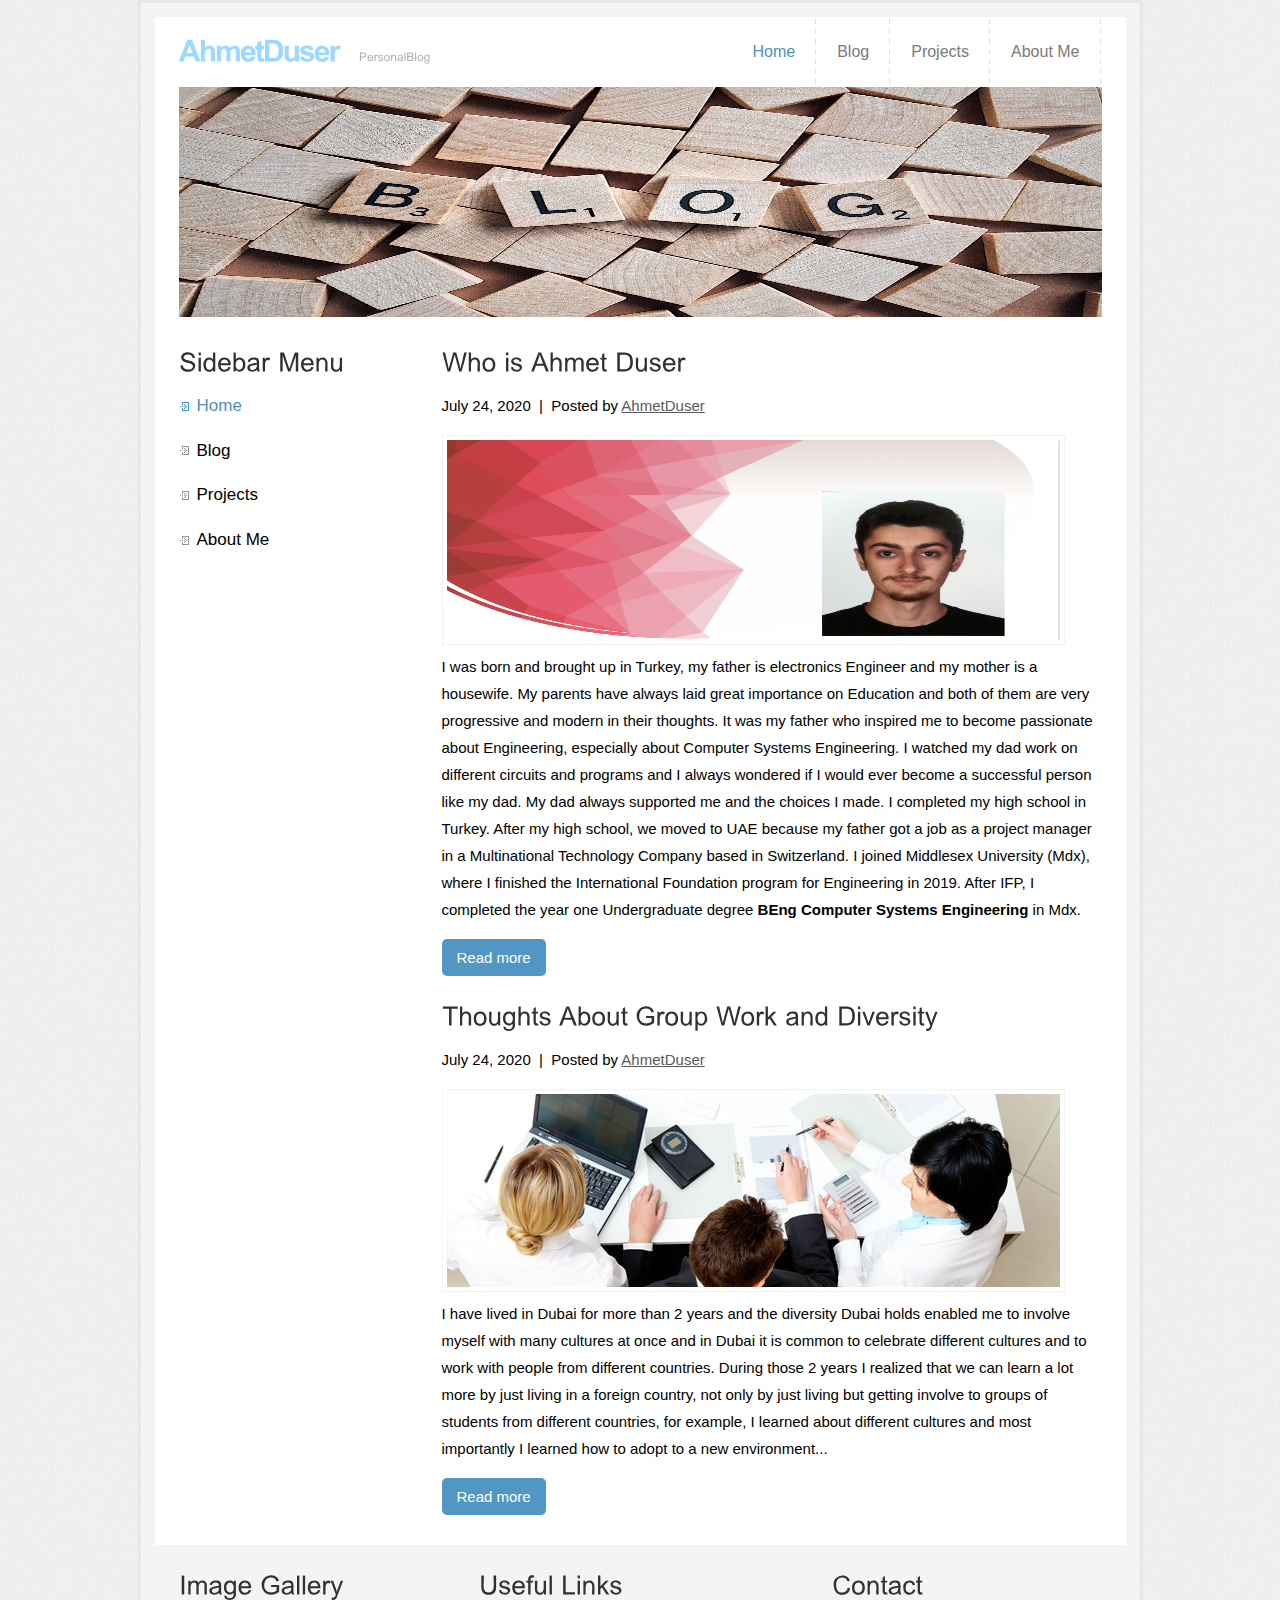
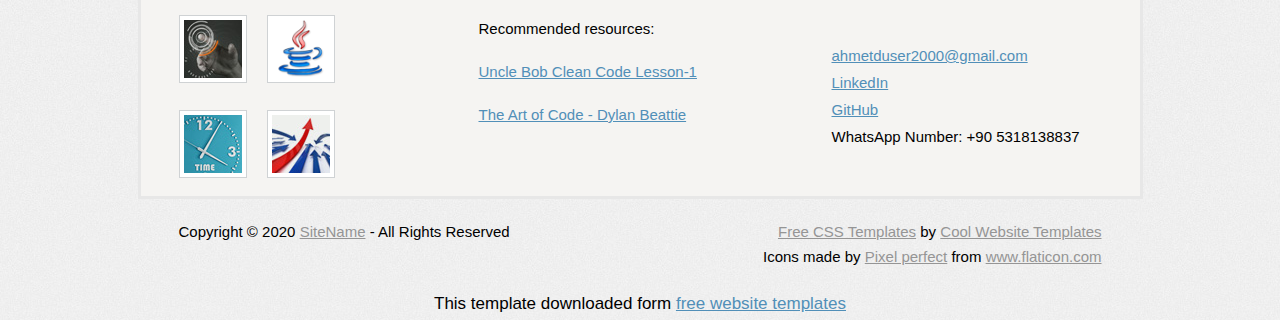
<file: index.html>
<!DOCTYPE html PUBLIC "-//W3C//DTD XHTML 1.0 Transitional//EN" "http://www.w3.org/TR/xhtml1/DTD/xhtml1-transitional.dtd">
<html xmlns="http://www.w3.org/1999/xhtml">
<head>
<title>AhmetDuser-Blog | Home</title>
<link rel = "icon" href = "images/favicon.png" type = "image/png">
<meta http-equiv="Content-Type" content="text/html; charset=utf-8" />
<link href="style.css" rel="stylesheet" type="text/css" />
<script type="text/javascript" src="js/jquery-1.3.2.min.js"></script>
<script type="text/javascript" src="js/script.js"></script>
<script type="text/javascript" src="js/cufon-yui.js"></script>
<script type="text/javascript" src="js/arial.js"></script>
<script type="text/javascript" src="js/cuf_run.js"></script>
</head>
<body>
<!-- START PAGE SOURCE -->
<div class="main">
  <div class="header">
    <div class="logo">
      <h1><a href="index.html"><span>AhmetDuser</span><small>PersonalBlog</small></a></h1>
    </div>
    <div class="menu_nav">
      <ul>
        <li class="active"><a href="index.html">Home</a></li>
        <li><a href="blog.html">Blog</a></li>
        <li><a href="projects.html">Projects</a></li>
        <li><a href="about.html">About Me</a></li>
      </ul>
      <div class="clr"></div>
    </div>
    <div class="clr"></div>
    <div class="hbg"><img src="images/header-background-image.jpg" width="923" height="230" alt="Background_Image" /></div>
  </div>
  <div class="content">
    <div class="content_bg">
      <div class="mainbar">
        <div class="article">
          <h2><span>Who is Ahmet Duser</span></h2>
          <div class="clr"></div>
          <p class="post-data"><span class="date">July 24, 2020</span> &nbsp;|&nbsp; Posted by <a href="about.html">AhmetDuser</a></p>
          <img src="images/AhmetDuser-IndexPic.png" width="613" height="200" alt="" />
          <p>I was born and brought up in Turkey, my father is electronics Engineer and my mother is a housewife.
            My parents have always laid great importance on Education and both of them are very progressive and modern in their thoughts.
            It was my father who inspired me to become passionate about Engineering, especially about Computer Systems Engineering.
            I watched my dad work on different circuits and programs and I always wondered if I would ever become a successful person like my dad.
            My dad always supported me and the choices I made. I completed my high school in Turkey.
            After my high school, we moved to UAE because my father got a job as a project manager in a Multinational Technology Company based in Switzerland.
            I joined Middlesex University (Mdx), where I finished the International Foundation program for Engineering in 2019.
            After IFP, I completed the year one Undergraduate degree <strong>BEng Computer Systems Engineering</strong> in Mdx.</p>
          <p class="spec"> <a href="about.html" class="rm fl">Read more</a></p>
          <div class="clr"></div>
        </div>
        <div class="article">
          <h2><span>Thoughts About Group Work and Diversity</span></h2>
          <div class="clr"></div>
          <p class="post-data"> <span class="date">July 24, 2020</span> &nbsp;|&nbsp; Posted by <a href="about.html">AhmetDuser</a> &nbsp;</p>
          <img src="images/images_2.jpg" width="613" height="193" alt="" />
          <p> I have lived in Dubai for more than 2 years and the diversity Dubai holds enabled me to involve myself with many cultures at once and in Dubai it is common to celebrate different cultures and to work with people from different countries.
            During those 2 years I realized that we can learn a lot more by just living in a foreign country, not only by just living but getting involve to groups of students from different countries, for example,
            I learned about different cultures and most importantly I learned how to adopt to a new environment...
          </p>
          <p class="spec"><a href="blog.html" class="rm fl">Read more</a></p>
          <div class="clr"></div>
        </div>
      </div>
      <div class="sidebar">
        <div class="gadget">
          <h2><span>Sidebar</span> Menu</h2>
          <div class="clr"></div>
          <ul class="sb_menu">
            <li class="active"><a href="#">Home</a></li>
            <li><a href="blog.html">Blog</a></li>
            <li><a href="projects.html">Projects</a></li>
            <li><a href="about.html">About Me</a></li>
          </ul>
        </div>
        </div>
      </div>
      <div class="clr"></div>
    </div>
  <div class="fbg">
    <div class="fbg_resize">
      <div class="col c1">
        <h2><span>Image Gallery</span></h2>
        <a href="#"><img src="images/pic_1.jpg" width="58" height="58" alt="" /></a>
        <a href="#"><img src="images/JavaIcon.png" width="58" height="58" alt="" /></a>
        <a href="#"><img src="images/pic_3.jpg" width="58" height="58" alt="" /></a>
        <a href="#"><img src="images/pic_4.jpg" width="58" height="58" alt="" /></a>
      </div>
      <div class="col c2">
        <h2><span>Useful Links</span></h2>
        <p>Recommended resources:<br /></p>
        <p><a href="https://www.youtube.com/watch?v=7EmboKQH8lM&t=5016s" target ="_blank">Uncle Bob Clean Code Lesson-1</a></p>
        <p><a href="https://www.youtube.com/watch?v=6avJHaC3C2U" target ="_blank">The Art of Code - Dylan Beattie</a></p>
      </div>
      <div class="col c3">
        <h2><span>Contact</span></h2>
        <p><br />
          <a href="mailto:ahmetduser2000@gmail.com">ahmetduser2000@gmail.com</a><br />
          <a href="https://www.linkedin.com/in/ahmet-duser-95b411165/" target="_blank">LinkedIn</a><br />
          <a href="https://github.com/ahmetduser" target ="_blank">GitHub</a><br />
        WhatsApp Number: +90 5318138837</p>
      </div>
    </div>
  </div>
  <div class="clr"></div>
</div>
<div class="footer">
  <div class="footer_resize">
    <p class="lf">Copyright &copy; 2020 <a href="#">SiteName</a> - All Rights Reserved</p>
    <p class="rf"><a href="http://all-free-download.com/free-website-templates/">Free CSS Templates</a> by <a href="http://www.coolwebtemplates.net/">Cool Website Templates</a></p>
    <p class="rf">Icons made by <a href="https://icon54.com/" title="Pixel perfect">Pixel perfect</a> from <a href="https://www.flaticon.com/" title="Flaticon"> www.flaticon.com</a></p>
    <div class="clr"></div>
  </div>
</div>
<!-- END PAGE SOURCE -->
<div align=center>This template  downloaded form <a href='http://all-free-download.com/free-website-templates/'>free website templates</a></div></body>
</html>
</file>
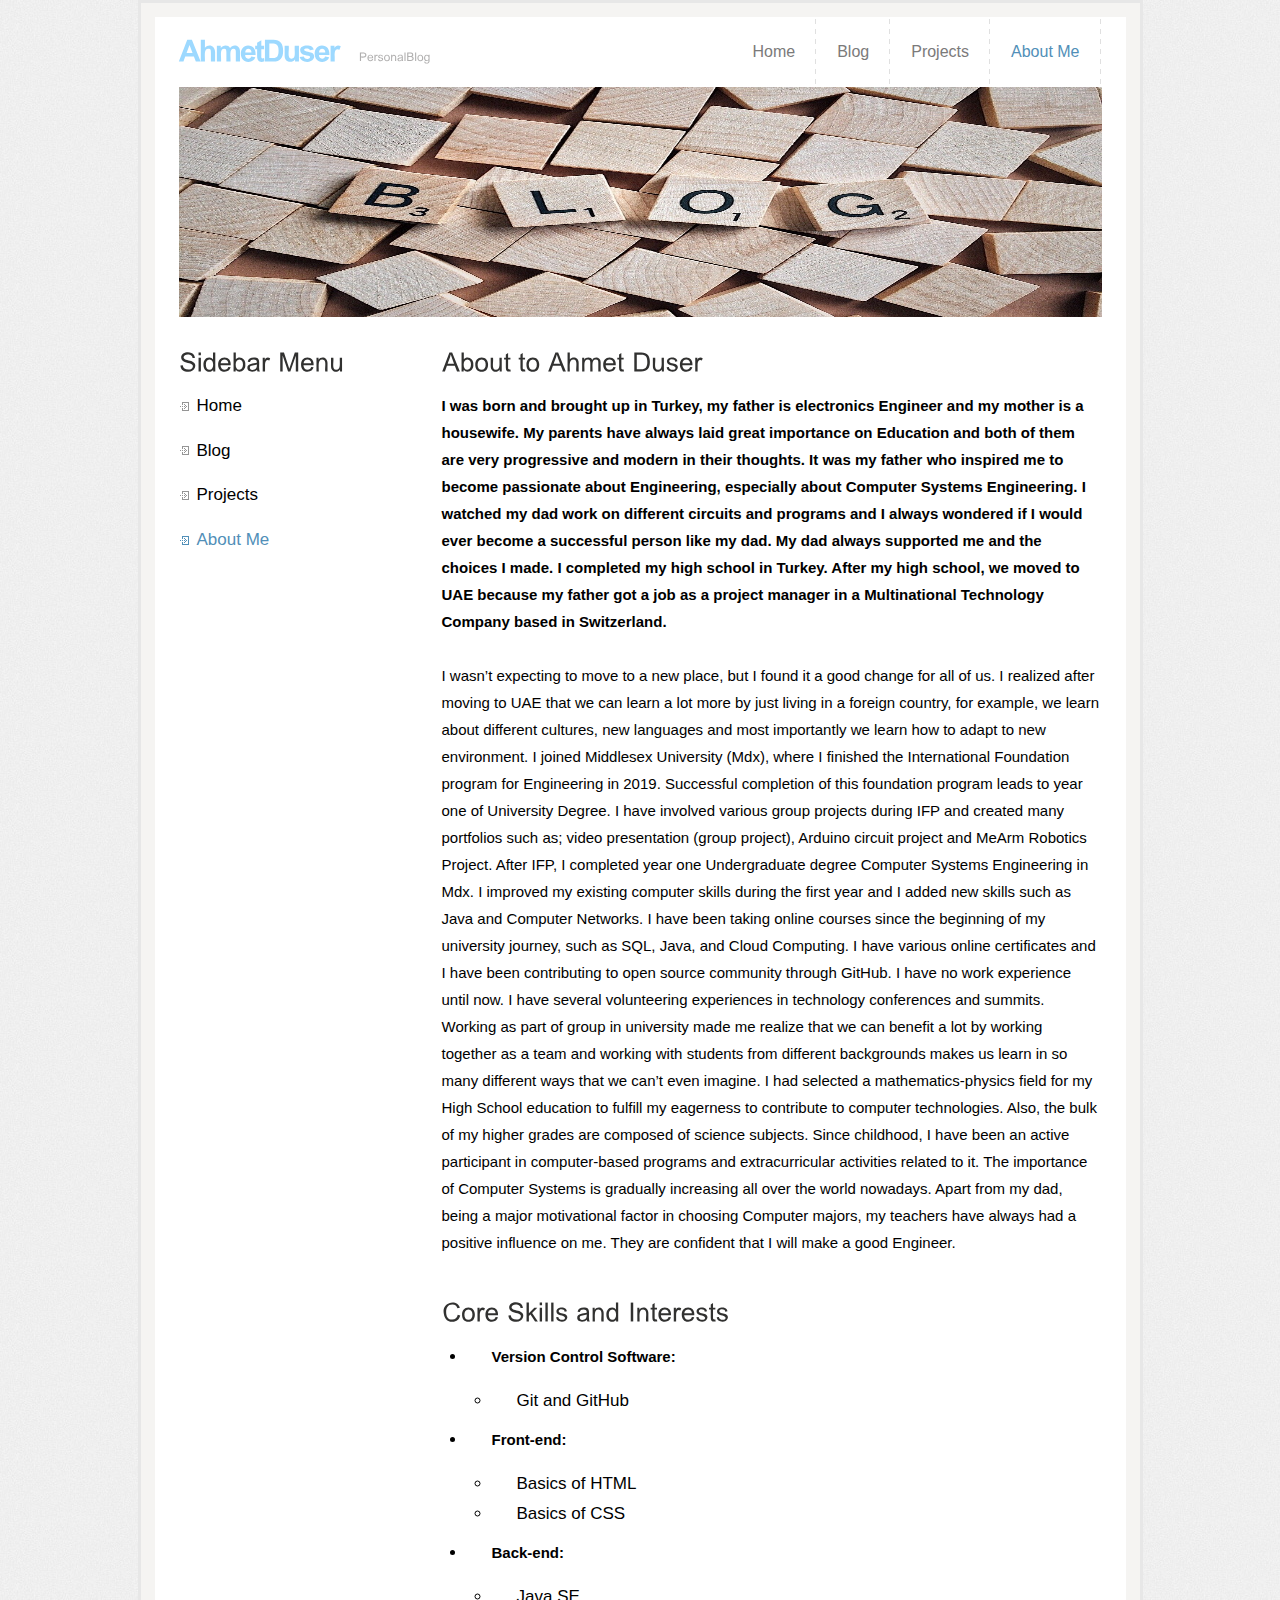
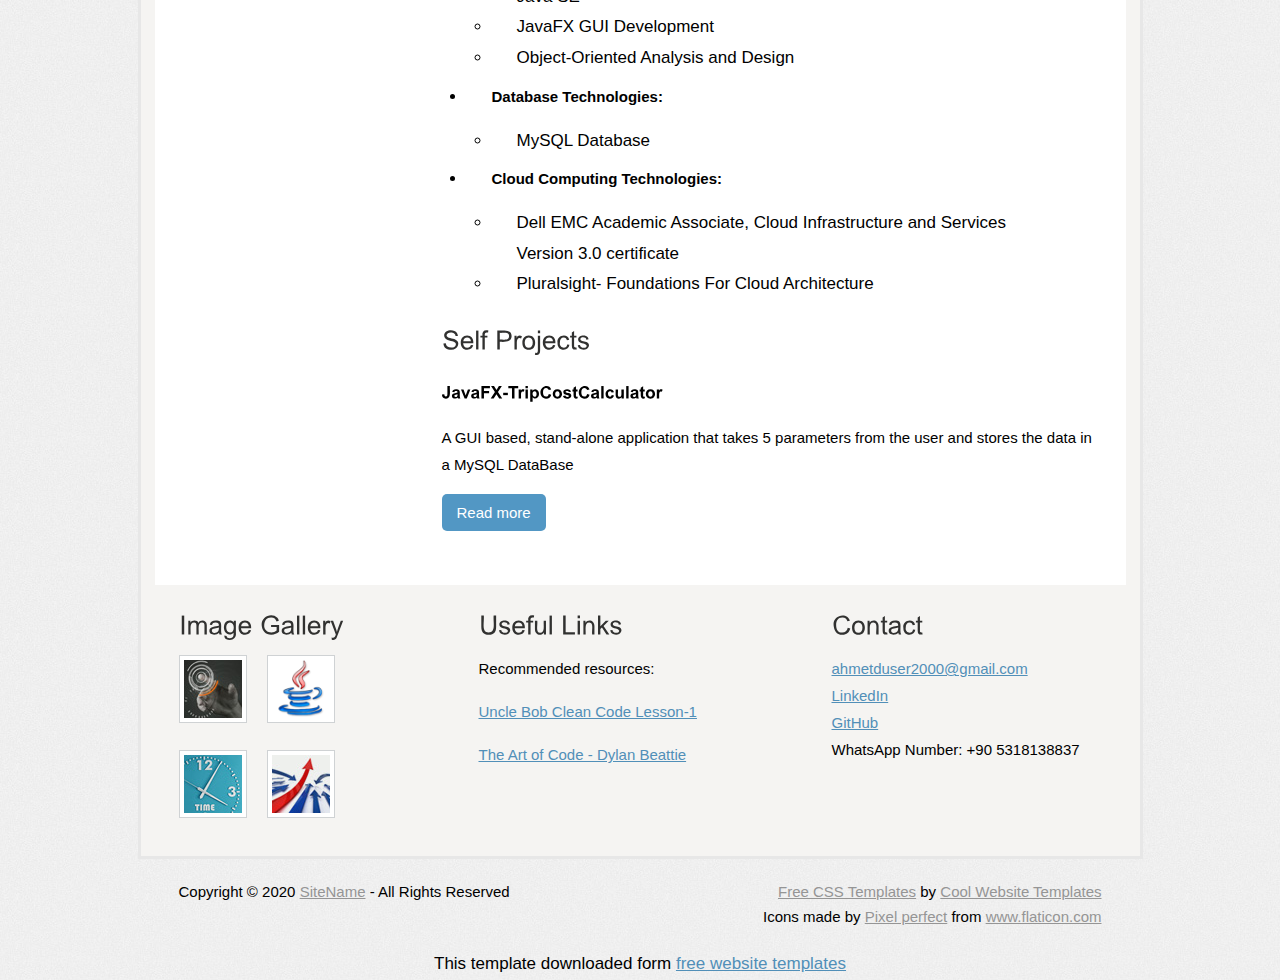
<file: about.html>
<!DOCTYPE html PUBLIC "-//W3C//DTD XHTML 1.0 Transitional//EN" "http://www.w3.org/TR/xhtml1/DTD/xhtml1-transitional.dtd">
<html xmlns="http://www.w3.org/1999/xhtml">
<head>
<title>AhmetDuser-Blog | About</title>
<link rel = "icon" href = "images/favicon.png" type = "image/png">
<meta http-equiv="Content-Type" content="text/html; charset=utf-8" />
<link href="style.css" rel="stylesheet" type="text/css" />
<script type="text/javascript" src="js/jquery-1.3.2.min.js"></script>
<script type="text/javascript" src="js/script.js"></script>
<script type="text/javascript" src="js/cufon-yui.js"></script>
<script type="text/javascript" src="js/arial.js"></script>
<script type="text/javascript" src="js/cuf_run.js"></script>
</head>
<body>
<!-- START PAGE SOURCE -->
<div class="main">
  <div class="header">
    <div class="logo">
      <h1><a href="index.html"><span>AhmetDuser</span><small>PersonalBlog</small></a></h1>
    </div>
    <div class="menu_nav">
      <ul>
        <li><a href="index.html">Home</a></li>
        <li><a href="blog.html">Blog</a></li>
        <li><a href="projects.html">Projects</a></li>
        <li class="active"><a href="about.html">About Me</a></li>
      </ul>
      <div class="clr"></div>
    </div>
    <div class="clr"></div>
    <div class="hbg"><img src="images/header-background-image.jpg" width="923" height="230" alt="Background_Image" /></div>
  </div>
  <div class="content">
    <div class="content_bg">
      <div class="mainbar">
        <div class="article">
          <h2><span>About to</span> Ahmet Duser</h2>
          <div class="clr"></div>
          <p id="aboutToAhmetDuser"><strong>I was born and brought up in Turkey, my father is electronics Engineer and my mother is a housewife.
            My parents have always laid great importance on Education and both of them are very progressive and modern in their thoughts.
            It was my father who inspired me to become passionate about Engineering, especially about Computer Systems Engineering.
            I watched my dad work on different circuits and programs and I always wondered if I would ever become a successful person like my dad.
            My dad always supported me and the choices I made. I completed my high school in Turkey.
            After my high school, we moved to UAE because my father got a job as a project manager in a Multinational Technology Company based in Switzerland.</strong><br /> <br />
            I wasn’t expecting to move to a new place, but I found it a good change for all of us.
            I realized after moving to UAE that we can learn a lot more by just living in a foreign country, for example, we learn about different cultures, new languages and most importantly we learn how to adapt to new environment.
            I joined Middlesex University (Mdx), where I finished the International Foundation program for Engineering in 2019.
            Successful completion of this foundation program leads to year one of University Degree. I have involved various group projects during IFP and created many portfolios such as; video presentation (group project), Arduino circuit project and MeArm Robotics Project.
            After IFP, I completed year one Undergraduate degree Computer Systems Engineering in Mdx. I improved my existing computer skills during the first year and I added new skills such as Java and Computer Networks.
            I have been taking online courses since the beginning of my university journey, such as SQL, Java, and Cloud Computing.
            I have various online certificates and I have been contributing to open source community through GitHub. I have no work experience until now.
            I have several volunteering experiences in technology conferences and summits.
            Working as part of group in university made me realize that we can benefit a lot by working together as a team and working with students from different backgrounds makes us learn in so many different ways that we can’t even imagine.
            I had selected a mathematics-physics field for my High School education to fulfill my eagerness to contribute to computer technologies. Also, the bulk of my higher grades are composed of science subjects. Since childhood,
            I have been an active participant in computer-based programs and extracurricular activities related to it. The importance of Computer Systems is gradually increasing all over the world nowadays.
            Apart from my dad, being a major motivational factor in choosing Computer majors, my teachers have always had a positive influence on me. They are confident that I will make a good Engineer.</p>
        </div>
        <div class="article">
          <h2><span>Core Skills and Interests</span></h2>
          <ul class="skills">
            <li><p><strong>Version Control Software:</strong>
              <ul>
                <li>
                 Git and GitHub
                </li>
              </ul>
            </li>
            <li><p><strong>Front-end:</strong>
              <ul>
                <li>
                  Basics of HTML
                </li>
              <li>
                Basics of CSS
              </li>
              </ul>
            </li>
            <li><p><strong>Back-end:</strong>
              <ul>
                <li>
                  Java SE
                </li>
                <li>
                  JavaFX GUI Development
                </li>
				<li>
					Object-Oriented Analysis and Design
				</li>
              </ul>
            </li>
            <li><p><strong>Database Technologies:</strong>
              <ul>
                <li>
                  MySQL Database
                </li>
              </ul>
            </li>
            <li><p><strong>Cloud Computing Technologies:</strong>
              <ul>
                <li>
                  Dell EMC Academic Associate, Cloud Infrastructure and Services Version 3.0 certificate
                </li>
				<li>
					Pluralsight- Foundations For Cloud Architecture
				</li>
              </ul>
            </li>
          </ul>
          <div class="clr"></div>
        </div>
        <div class="article">
          <h2><span>Self Projects</span></h2>
          <h4>JavaFX-TripCostCalculator</h4>
          <p>A GUI based, stand-alone application that takes 5 parameters from the user and stores the data in a MySQL DataBase</p>
          <p class="spec"><a href="projects.html" class="rm fl">Read more</a></p>
          <div class="clr"></div>
          <p><strong></strong></p>
        </div>
      </div>
      <div class="sidebar">
        <div class="gadget">
          <h2><span>Sidebar</span> Menu</h2>
          <div class="clr"></div>
          <ul class="sb_menu">
            <li ><a href="index.html">Home</a></li>
            <li><a href="blog.html">Blog</a></li>
            <li><a href="projects.html">Projects</a></li>
            <li class="active"><a href="about.html">About Me</a></li>
          </ul>
        </div>
      </div>
      <div class="clr"></div>
    </div>
  </div>
  <div class="fbg">
    <div class="fbg_resize">
      <div class="col c1">
        <h2><span>Image Gallery</span></h2>
        <a href="#"><img src="images/pic_1.jpg" width="58" height="58" alt="" /></a>
        <a href="#"><img src="images/JavaIcon.png" width="58" height="58" alt="" /></a>
        <a href="#"><img src="images/pic_3.jpg" width="58" height="58" alt="" /></a>
        <a href="#"><img src="images/pic_4.jpg" width="58" height="58" alt="" /></a>
	  </div>
      <div class="col c2">
        <h2><span>Useful Links</span></h2>
        <p>Recommended resources:<br /></p>
        <p><a href="https://www.youtube.com/watch?v=7EmboKQH8lM&t=5016s" target ="_blank">Uncle Bob Clean Code Lesson-1</a></p>
        <p><a href="https://www.youtube.com/watch?v=6avJHaC3C2U" target ="_blank">The Art of Code - Dylan Beattie</a></p>
      </div>
      <div class="col c3">
        <h2><span>Contact</span></h2>
        <p><a href="mailto:ahmetduser2000@gmail.com">ahmetduser2000@gmail.com</a><br />
          <a href="https://www.linkedin.com/in/ahmet-duser-95b411165/" target ="_blank">LinkedIn</a><br />
          <a href="https://github.com/ahmetduser" target ="_blank">GitHub</a><br />
          WhatsApp Number: +90 5318138837</p>
      </div>
      <div class="clr"></div>
    </div>
  </div>
  <div class="clr"></div>
</div>
<div class="footer">
  <div class="footer_resize">
    <p class="lf">Copyright &copy; 2020 <a href="#">SiteName</a> - All Rights Reserved</p>
    <p class="rf"><a href="http://all-free-download.com/free-website-templates/">Free CSS Templates</a> by <a href="http://www.coolwebtemplates.net/">Cool Website Templates</a></p>
    <p class="rf">Icons made by <a href="https://icon54.com/" title="Pixel perfect">Pixel perfect</a> from <a href="https://www.flaticon.com/" title="Flaticon"> www.flaticon.com</a></p>
    <div class="clr"></div>
  </div>
</div>
<!-- END PAGE SOURCE -->
<div align=center>This template  downloaded form <a href='http://all-free-download.com/free-website-templates/'>free website templates</a></div></body>
</html>
</file>
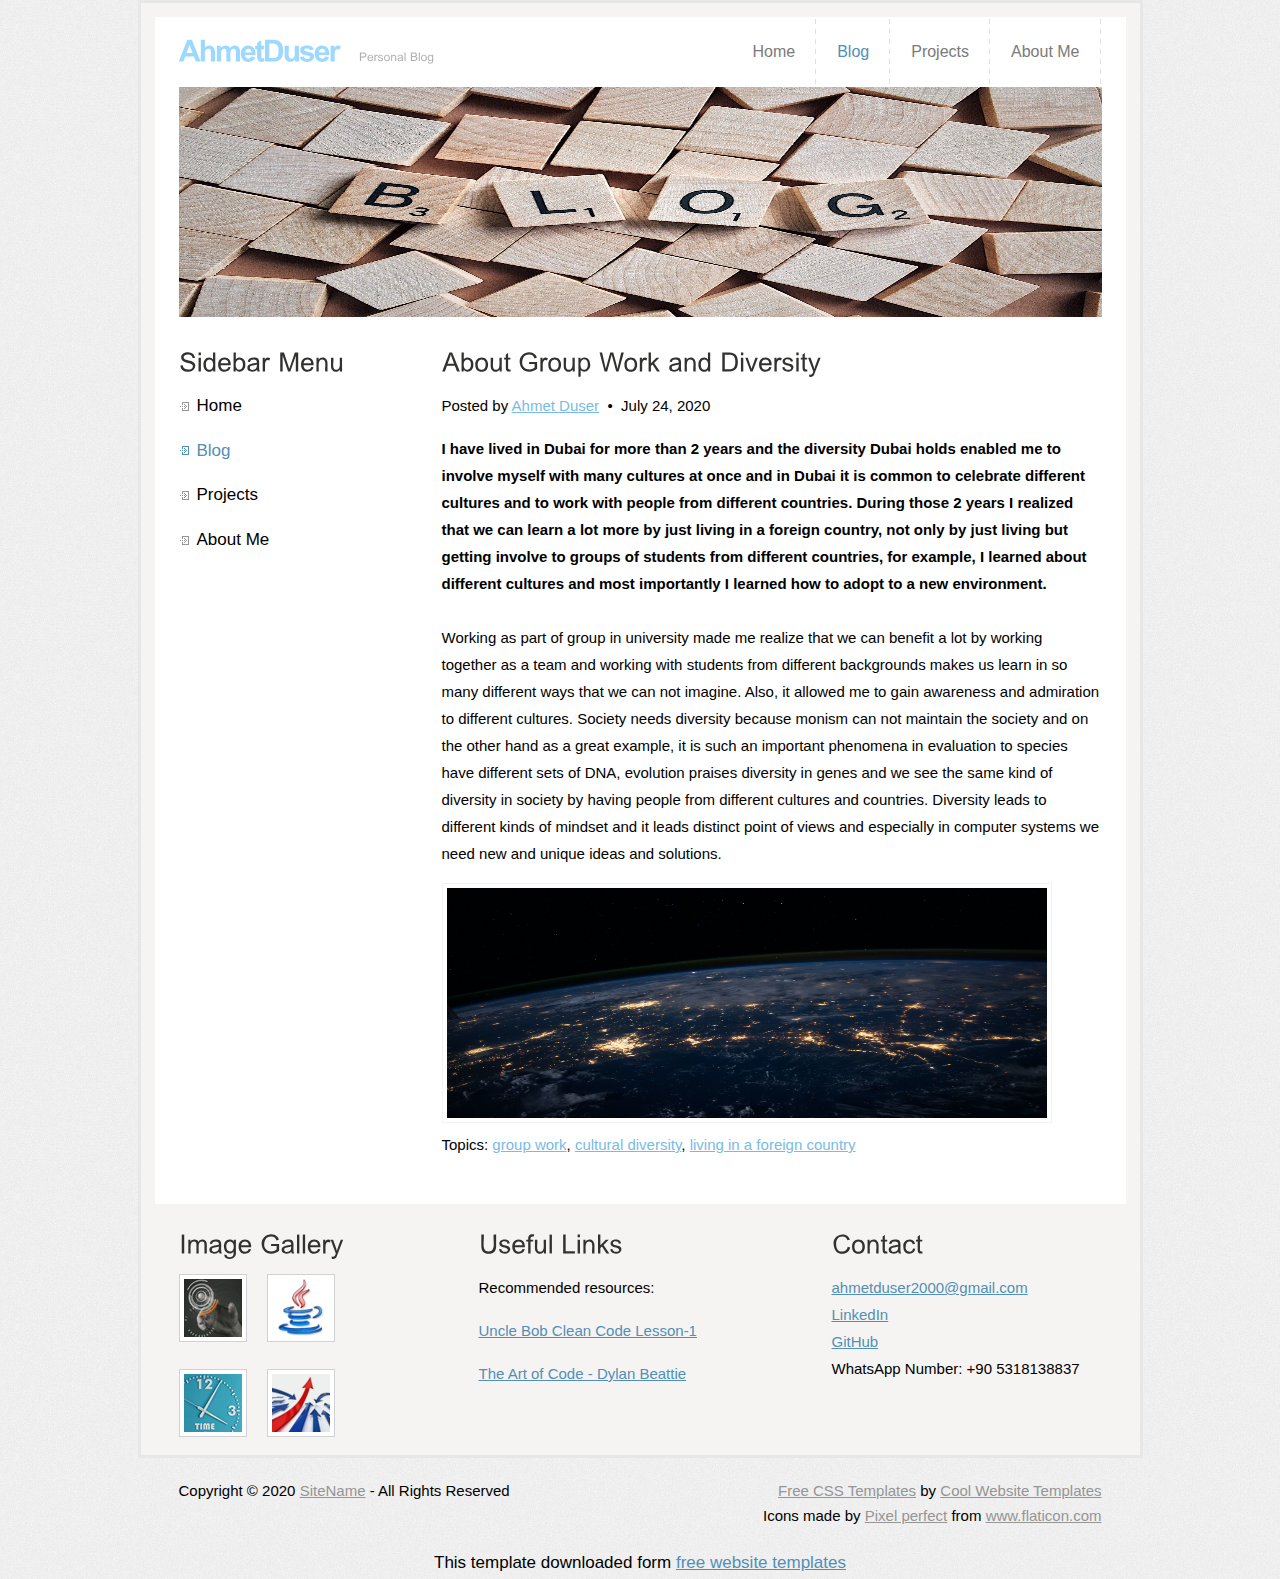
<file: blog.html>
<!DOCTYPE html PUBLIC "-//W3C//DTD XHTML 1.0 Transitional//EN" "http://www.w3.org/TR/xhtml1/DTD/xhtml1-transitional.dtd">
<html xmlns="http://www.w3.org/1999/xhtml">
<head>
<title>AhmetDuser-Blog | Blog</title>
<link rel = "icon" href = "images/favicon.png" type = "image/png">
<meta http-equiv="Content-Type" content="text/html; charset=utf-8" />
<link href="style.css" rel="stylesheet" type="text/css" />
<script type="text/javascript" src="js/jquery-1.3.2.min.js"></script>
<script type="text/javascript" src="js/script.js"></script>
<script type="text/javascript" src="js/cufon-yui.js"></script>
<script type="text/javascript" src="js/arial.js"></script>
<script type="text/javascript" src="js/cuf_run.js"></script>
</head>
<body>
<!-- START PAGE SOURCE -->
<div class="main">
  <div class="header">
    <div class="logo">
      <h1><a href="index.html"><span>AhmetDuser</span><small>Personal Blog</small></a></h1>
    </div>
    <div class="menu_nav">
      <ul>
        <li><a href="index.html">Home</a></li>
        <li  class="active"><a href="blog.html">Blog</a></li>
        <li><a href="projects.html">Projects</a></li>
        <li><a href="about.html">About Me</a></li>
      </ul>
      <div class="clr"></div>
    </div>
    <div class="clr"></div>
    <div class="hbg"><img src="images/header-background-image.jpg" width="923" height="230" alt="Background_Image" /></div>
  </div>
  <div class="content">
    <div class="content_bg">
      <div class="mainbar">
        <div class="article">
          <h2><span>About Group Work and Diversity</span></h2>
          <div class="clr"></div>
          <p id="groupWorkAndDiversity">Posted by <a href="#">Ahmet Duser</a> <span>&nbsp;&bull;&nbsp;</span> <span class="date">July 24, 2020</span></p>
          <p><strong>I have lived in Dubai for more than 2 years and the diversity Dubai holds enabled me to involve myself with many cultures at once and
            in Dubai it is common to celebrate different cultures and to work with people from different countries.
            During those 2 years I realized that we can learn a lot more by just living in a foreign country,
            not only by just living but getting involve to groups of students from different countries,
            for example, I learned about different cultures and most importantly I learned how to adopt to a new environment. </strong><br/><br/>
            Working as part of group in university made me realize that we can benefit a lot by working together as a team and
            working with students from different backgrounds makes us learn in so many different ways that we can not imagine.
            Also, it allowed me to gain awareness and admiration to different cultures.
            Society needs diversity because monism can not maintain the society and on the other hand as a great example, it is such an important phenomena in evaluation to species have different sets of DNA,
            evolution praises diversity in genes and we see the same kind of diversity in society by having people from different cultures and countries.
            Diversity leads to different kinds of mindset and it leads distinct point of views and especially in computer systems we need new and unique ideas and solutions.
          </p>
          <img src="images/WorldPicture.jpg" width="600" height="230" alt="Earth_Image"/>
          <p>Topics: <a href="#">group work</a>, <a href="#">cultural diversity</a>, <a href="#">living in a foreign country</a></p>
        </div>
      </div>
      <div class="sidebar">
        <div class="gadget">
          <h2><span>Sidebar</span> Menu</h2>
          <div class="clr"></div>
          <ul class="sb_menu">
            <li ><a href="index.html">Home</a></li>
            <li class="active"><a href="blog.html">Blog</a></li>
            <li><a href="projects.html">Projects</a></li>
            <li><a href="about.html">About Me</a></li>
          </ul>
        </div>
        </div>
      </div>
      <div class="clr"></div>
    </div>
  <div class="fbg">
    <div class="fbg_resize">
      <div class="col c1">
        <h2><span>Image Gallery</span></h2>
        <a href="#"><img src="images/pic_1.jpg" width="58" height="58" alt="" /></a>
        <a href="#"><img src="images/JavaIcon.png" width="58" height="58" alt="" /></a>
        <a href="#"><img src="images/pic_3.jpg" width="58" height="58" alt="" /></a>
        <a href="#"><img src="images/pic_4.jpg" width="58" height="58" alt="" /></a>
	  </div>
      <div class="col c2">
        <h2><span>Useful Links</span></h2>
        <p>Recommended resources:<br /></p>
        <p><a href="https://www.youtube.com/watch?v=7EmboKQH8lM&t=5016s" target ="_blank">Uncle Bob Clean Code Lesson-1</a></p>
        <p><a href="https://www.youtube.com/watch?v=6avJHaC3C2U" target ="_blank">The Art of Code - Dylan Beattie</a></p>
      </div>
      <div class="col c3">
        <h2><span>Contact</span></h2>
        <p><a href="mailto:ahmetduser2000@gmail.com">ahmetduser2000@gmail.com</a><br />
          <a href="https://www.linkedin.com/in/ahmet-duser-95b411165/" target ="_blank">LinkedIn</a><br />
          <a href="https://github.com/ahmetduser" target ="_blank">GitHub</a><br />
          WhatsApp Number: +90 5318138837</p>
      </div>
    </div>
  </div>
  <div class="clr"></div>
</div>
<div class="footer">
  <div class="footer_resize">
    <p class="lf">Copyright &copy; 2020 <a href="#">SiteName</a> - All Rights Reserved</p>
    <p class="rf"><a href="http://all-free-download.com/free-website-templates/">Free CSS Templates</a> by <a href="http://www.coolwebtemplates.net/">Cool Website Templates</a></p>
    <p class="rf">Icons made by <a href="https://icon54.com/" title="Pixel perfect">Pixel perfect</a> from <a href="https://www.flaticon.com/" title="Flaticon"> www.flaticon.com</a></p>
    <div class="clr"></div>
  </div>
</div>
<!-- END PAGE SOURCE -->
<div align=center>This template  downloaded form <a href='http://all-free-download.com/free-website-templates/'>free website templates</a></div></body>
</html>
</file>
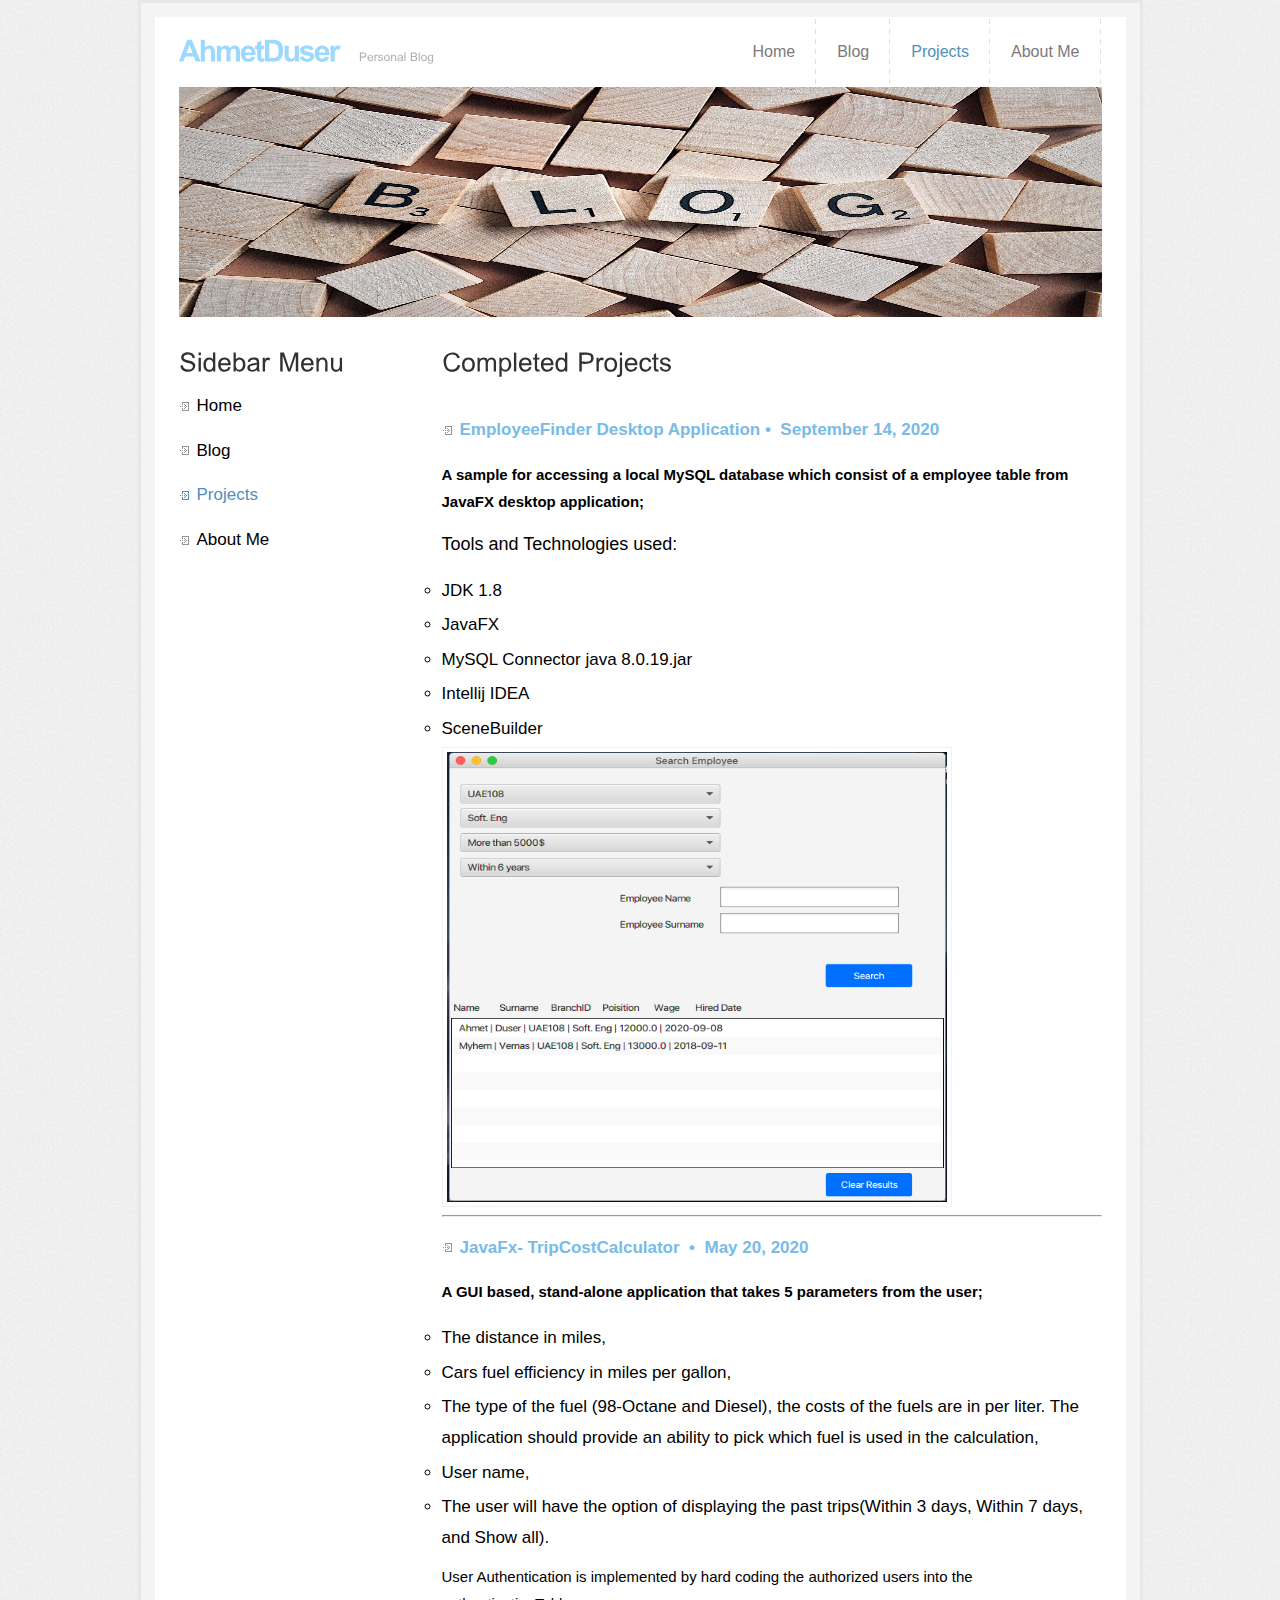
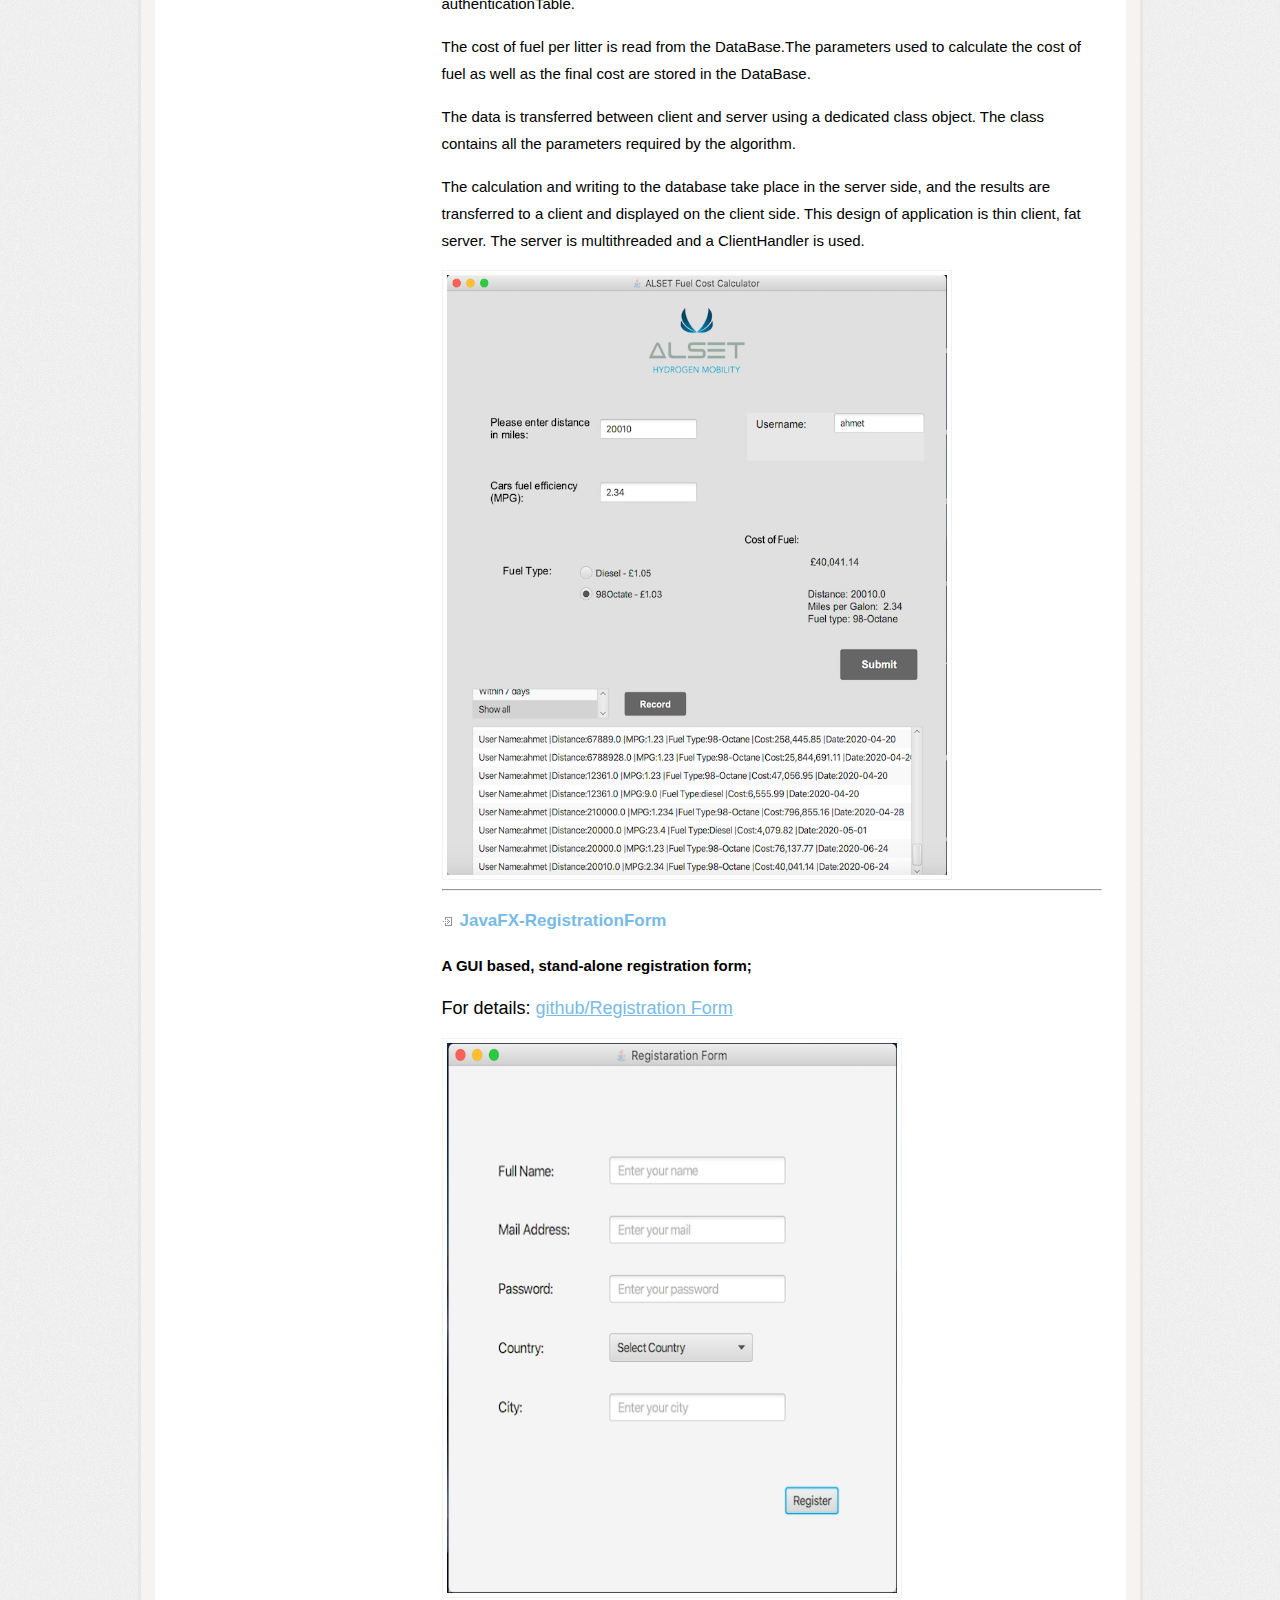
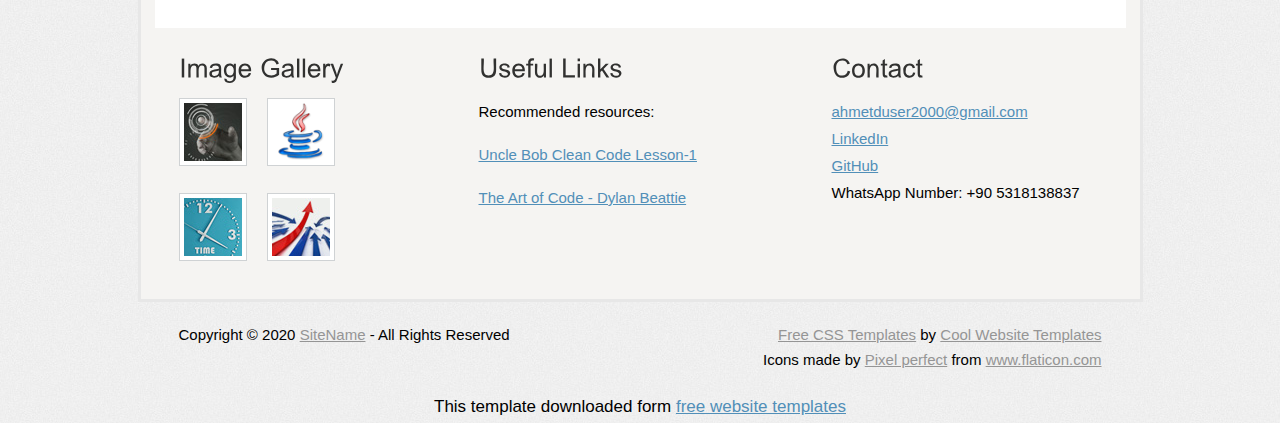
<file: projects.html>
<!DOCTYPE html PUBLIC "-//W3C//DTD XHTML 1.0 Transitional//EN" "http://www.w3.org/TR/xhtml1/DTD/xhtml1-transitional.dtd">
<html xmlns="http://www.w3.org/1999/xhtml">
<head>
<title>AhmetDuser-Blog | Projects</title>
<link rel = "icon" href = "images/favicon.png" type = "image/png">
<meta http-equiv="Content-Type" content="text/html; charset=utf-8" />
<link href="style.css" rel="stylesheet" type="text/css" />
<script type="text/javascript" src="js/jquery-1.3.2.min.js"></script>
<script type="text/javascript" src="js/script.js"></script>
<script type="text/javascript" src="js/cufon-yui.js"></script>
<script type="text/javascript" src="js/arial.js"></script>
<script type="text/javascript" src="js/cuf_run.js"></script>
</head>
<body>
<!-- START PAGE SOURCE -->
<div class="main">
  <div class="header">
    <div class="logo">
      <h1><a href="index.html"><span>AhmetDuser</span><small>Personal Blog</small></a></h1>
    </div>
    <div class="menu_nav">
      <ul>
        <li><a href="index.html">Home</a></li>
        <li><a href="blog.html">Blog</a></li>
        <li class="active"><a href="projects.html">Projects</a></li>
        <li><a href="about.html">About Me</a></li>
      </ul>
      <div class="clr"></div>
    </div>
    <div class="clr"></div>
    <div class="hbg"><img src="images/header-background-image.jpg" width="923" height="230" alt="Background_Image" /></div>
  </div>
  <div class="content">
    <div class="content_bg">
      <div class="mainbar">
        <div class="article">
          <h2><span>Completed Projects</span></h2>
          <div class="clr"></div>
          <p></p>
          <ul class="sb_menu">
		    <li><a href="https://github.com/ahmetduser/EmployeeFinderApplication" target ="_blank"><strong>EmployeeFinder Desktop Application<span>&nbsp;&bull;&nbsp;</span> <span class="date">September 14, 2020</span></strong></a></li>
			<p><strong>A sample for accessing a local MySQL database which consist of a employee table from JavaFX desktop application;</strong></p>
			<p><big>Tools and Technologies used:</big></p>
			<ul class="projects_menu">
			  <li>JDK 1.8</li>
			  <li>JavaFX</li>
			  <li>MySQL Connector java 8.0.19.jar</li>
			  <li>Intellij IDEA</li>
			  <li>SceneBuilder</li>
			  <img src="images/EmployeeFinderApp_WithInputs.png" width="500" height="450" />
			</ul>
						  
			<hr />			  
            <li><a href="https://github.com/ahmetduser/JavaFX-with-DataBase" target="_blank"><strong>JavaFx- TripCostCalculator <span>&nbsp;&bull;&nbsp;</span> <span class="date">May 20, 2020</span></strong></a></li>
            <p><strong>A GUI based, stand-alone application that takes 5 parameters from the user;</strong></p>
            <ul class="projects_menu">
              <li>The distance in miles,</li>
              <li>Cars fuel efficiency in miles per gallon,</li>
              <li>The type of the fuel (98-Octane and Diesel), the costs of the fuels are in per liter. The application should provide an ability to pick which fuel is used in the calculation,</li>
              <li>User name,</li>
              <li>The user will have the option of displaying the past trips(Within 3 days, Within 7 days, and Show all).</li>

              <p>User Authentication is implemented by hard coding the authorized users into the authenticationTable.<br/></p>
              <p>The cost of fuel per litter is read from the DataBase.The parameters used to calculate the cost of fuel as well as the final cost are stored in the DataBase.<br /></p>
              <p>The data is transferred between client and server using a dedicated class object. The class contains all the parameters required by the algorithm.<br/></p>
              <p>  The calculation and writing to the database take place in the server side, and the results are transferred to a client and displayed on the client side. This design of application is thin client, fat server. The server is multithreaded and a ClientHandler is used.</p>
              <img src="images/TripCostCalc-Records.png" width="500" height="600" />
            </ul>

            <hr />
            <li><a href="https://github.com/ahmetduser/JavaFX_RegistrationForm" target ="_blank"><strong>JavaFX-RegistrationForm</strong></a></li>
            <p><strong>A GUI based, stand-alone registration form;</strong></p>
            <p><big>For details: <a href="https://github.com/ahmetduser/JavaFX_RegistrationForm" target="_blank">github/Registration Form</a></big></p>
            <ul class="projects_menu">
              <img src="images/RegistrationForm.png" width="450" height="550" />
            </ul>

<!--            <li><a href="#"><strong></strong></a></li>-->
<!--            <li><a href="#"><strong></strong></a></li>-->
<!--            <li><a href="#"><strong></strong></a></li>-->
          </ul>
        </div>
      </div>
      <div class="sidebar">
        <div class="gadget">
          <h2><span>Sidebar</span> Menu</h2>
          <div class="clr"></div>
          <ul class="sb_menu">
            <li ><a href="index.html">Home</a></li>
            <li><a href="blog.html">Blog</a></li>
            <li class="active"><a href="projects.html">Projects</a></li>
            <li><a href="about.html">About Me</a></li>
          </ul>
        </div>
      </div>
      <div class="clr"></div>
    </div>
  </div>
  <div class="fbg">
    <div class="fbg_resize">
      <div class="col c1">
        <h2><span>Image Gallery</span></h2>
        <a href="#"><img src="images/pic_1.jpg" width="58" height="58" alt="" /></a>
        <a href="#"><img src="images/JavaIcon.png" width="58" height="58" alt="" /></a>
        <a href="#"><img src="images/pic_3.jpg" width="58" height="58" alt="" /></a>
        <a href="#"><img src="images/pic_4.jpg" width="58" height="58" alt="" /></a>
	  </div>
      <div class="col c2">
        <h2><span>Useful Links</span></h2>
        <p>Recommended resources:<br /></p>
        <p><a href="https://www.youtube.com/watch?v=7EmboKQH8lM&t=5016s" target ="_blank">Uncle Bob Clean Code Lesson-1</a></p>
        <p><a href="https://www.youtube.com/watch?v=6avJHaC3C2U" target ="_blank">The Art of Code - Dylan Beattie</a></p>
      </div>
      <div class="col c3">
        <h2><span>Contact</span></h2>
        <p><a href="mailto:ahmetduser2000@gmail.com">ahmetduser2000@gmail.com</a><br />
          <a href="https://www.linkedin.com/in/ahmet-duser-95b411165/" target ="_blank">LinkedIn</a><br />
          <a href="https://github.com/ahmetduser" target ="_blank">GitHub</a><br />
          WhatsApp Number: +90 5318138837</p>
      </div>
      <div class="clr"></div>
    </div>
  </div>
  <div class="clr"></div>
</div>
<div class="footer">
  <div class="footer_resize">
    <p class="lf">Copyright &copy; 2020 <a href="#">SiteName</a> - All Rights Reserved</p>
    <p class="rf"><a href="http://all-free-download.com/free-website-templates/">Free CSS Templates</a> by <a href="http://www.coolwebtemplates.net/">Cool Website Templates</a></p>
    <p class="rf">Icons made by <a href="https://icon54.com/" title="Pixel perfect">Pixel perfect</a> from <a href="https://www.flaticon.com/" title="Flaticon"> www.flaticon.com</a></p>
    <div class="clr"></div>
  </div>
</div>
<!-- END PAGE SOURCE -->
<div align=center>This template  downloaded form <a href='http://all-free-download.com/free-website-templates/'>free website templates</a></div></body>
</html>
</file>
<file: style.css>
@charset "utf-8";
body {
	margin:0;
	padding:0;
	width:100%;
	color:black;
	font:normal 17px/1.8em Arial, Helvetica, sans-serif;
	background:url(images/bg.jpg);
}
html {
	padding:0;
	margin:0;
}
.main {
	padding:0;
	margin:0 auto;
	width:999px;
	background:#f5f4f2;
	border:3px solid #e7e7e7;
}
.logo {
	float:left;
	width:300px;
	height:30px;
	padding:20px 0;
	margin:0 auto;
}
h1 {
	margin:0;
	padding:0;
	color:#afaeae;
	font:bold 30px/1.2em Arial, Helvetica, sans-serif;
	letter-spacing:-2px;
}
h1 a, h1 a:hover {
	color:#afaeae;
	text-decoration:none;
}
h1 span {
	color:#9dd9ff;
}
h1 small {
	padding:0 0 0 20px;
	font:normal 12px/1.2em Arial, Helvetica, sans-serif;
	letter-spacing:normal;
}
h2 {
	font: 26px Verdana, sans-serif;
	padding:8px 0;
	margin:0;
	color: #313130;
}
h3 {
	font:normal 46px Arial, Helvetica, sans-serif;
	padding:80px 0 0;
	margin:0;
	color:#FFF;
}
p {
	margin:8px 0;
	padding:0 0 8px 0;
	font:normal 15px/1.8em Arial, Helvetica, sans-serif;
}
p.spec {
}
a {
	color:#518fb8;
	text-decoration:underline;
}
a.rm, a.com {
	padding:0;
	text-decoration:none;
}
.header, .content, .menu_nav, .fbg, .footer, form, ol, ol li, ul, .content .mainbar, .content .sidebar {
	margin:0;
	padding:0;
}
.header {
	padding:0 24px;
	margin:14px 14px 0 14px;
	width:923px;
	background:#ffffff;
}
.hbg {
	padding:0 0 15px;
	margin:0;
	height:230px;
}
.menu_nav {
	margin:0;
	padding:0;
	height:70px;
}
.menu_nav ul {
	list-style:none;
	margin:0;
	padding:0;
	float:right;
	height:70px;
}
.menu_nav ul li {
	margin:0;
	padding:0;
	float:left;
	background:url(images/menu_line.gif) repeat-y right;
}
.menu_nav ul li a {
	display:block;
	margin:0;
	padding:27px 22px 27px 20px;
	color:#7b7a7a;
	text-decoration:none;
	font-size:16px;
	line-height:16px;
	background:none;
}
.menu_nav ul li.active a, .menu_nav ul li a:hover {
	text-decoration:none;
	color:#518fb8;
}
.content {
	padding:0 24px 20px 24px;
	margin:0 14px;
	width:923px;
	background:#ffffff;
}
.mainbar {
	margin:0;
	padding:0;
	float:right;
	width:680px;
}
.mainbar img {
	padding:4px;
	border:1px solid #f2f2f1;
	background:#FFF;
}
.mainbar img.fl {
	margin:4px 16px 4px 0;
	float:left;
}
.mainbar .article {
	margin:0;
	padding:10px 0 10px 20px;
}
.mainbar .article a {
	color:#78bbe6;
}
.mainbar .post-data a {
	color:#595959;
}
.mainbar a.com {
	color:#518fb8;
}
.mainbar .spec a.rm {
	color:#FFF;
	background:#5297c4;
	padding:5px 15px;
}
.sidebar {
	padding:0;
	float:left;
	width:200px;
}
.sidebar .gadget {
	margin:0;
	padding:10px 20px 10px 0;
}
.sidebar .gadget .title {
	text-align:right;
}
.sidebar .gadget span.q {
	text-align:right;
	font:normal 60px/12px Arial, Helvetica, sans-serif;
	color:#d9d9d9;
}
ul.sb_menu, ul.ex_menu, .testi {
	margin:0;
	padding:0;
	color: #000000;
	list-style:none;
}
ul.sb_menu li, ul.ex_menu li {
	margin:0;
}
ul.sb_menu li {
	padding:2px 0;
}
ul.ex_menu li {
	padding:2px 0;
}
ul.sb_menu li a, ul.ex_menu li a {
	display:block;
	color: #000000;
	text-decoration:none;
	padding:5px 5px 5px 18px;
	background:url(images/menu_li_link.gif) no-repeat left center;
}
ul.ex_menu li span {
	padding:0 0 0 18px;
}
ul.sb_menu li a:hover, ul.ex_menu li a:hover, ul.sb_menu li.active a, ul.ex_menu li.active a {
	background:url(images/menu_li_hover.gif) no-repeat left center;
	color:#518fb8;
}
ul.sb_menu li a:hover {
	text-decoration:underline;
}
ul.ex_menu li a:hover {
	text-decoration:underline;
}
.content .mainbar .comment {
	margin:0;
	padding:16px 0 0 0;
}
.content .mainbar .comment img.userpic {
	border:1px solid #dedede;
	margin:10px 16px 0 0;
	padding:0;
	float:left;
}
.fbg {
	margin:0;
	padding:0;
}
.fbg_resize {
	margin:0 auto;
	padding:20px;
	width:923px;
}
.fbg img {
	padding:4px;
	border:1px solid #cfd2d4;
	background-color:#fff;
}
.fbg .col {
	margin:0;
	float:left;
}
.fbg .c1 {
	padding:0 20px 0 0;
	width:260px;
}
.fbg .c2 {
	padding:0 20px;
	width:313px;
}
.fbg .c3 {
	padding:0 0 0 20px;
	width:270px;
	background:none;
}
.fbg .c1 img {
	margin:8px 16px 8px 0;
}
.fbg .c3 img {
	margin:8px 16px 4px 0;
	float:left;
}
.footer {
}
.footer_resize {
	margin:0 auto;
	padding:20px 0;
	width:923px;
}
.footer p {
	margin:0;
	padding:4px 0;
	line-height:normal;
}
.footer a {
	color:#959595;
	padding:inherit;
	text-decoration:underline;
}
.footer a:hover {
	text-decoration:none;
}
.footer .lf {
	float:left;
}
.footer .rf {
	float:right;
}
ol {
	list-style:none;
}
ol li {
	display:block;
	clear:both;
}
ol li label {
	display:block;
	margin:0;
	padding:16px 0 0 0;
}
ol li input.text {
	width:480px;
	border:1px solid #c0c0c0;
	margin:2px 0;
	padding:5px 2px;
	height:16px;
	background:#fff;
}
ol li textarea {
	width:480px;
	border:1px solid #c0c0c0;
	margin:2px 0;
	padding:2px;
	background:#fff;
}
ol li .send {
	margin:16px 0 0 0;
}
.search {
	padding:25px 0;
	margin:0 auto;
	width:923px;
}
.search span {
	float:right;
	width:260px;
	display:block;
	background:#FFF;
	height:29px;
	margin:0;
	padding:0;
	border:1px solid #e1dddd;
}
.search input#s {
	float:left;
	width:210px;
	padding:7px 0 7px 10px;
	margin:0;
	border:0;
	background:none;
	color:#afaeae;
	font:normal 12px/15px Arial, Helvetica, sans-serif;
}
.search .btn {
	float:left;
	padding:0;
	margin:0;
	border:0;
	width:auto;
}
.pagenavi {
	clear:both;
	font:normal 11px Arial, Helvetica, sans-serif;
	margin:0 auto;
	text-align:right;
	padding:20px 0 20px 20px;
}
.pagenavi a, .pagenavi .current {
	margin-left:3px;
	padding:3px 8px;
	text-decoration:none;
	color:#939393;
	background:#f9fbfc;
	border:1px solid #d9e3cb;
}
.pagenavi a:hover, .pagenavi .current {
	background:#78bbe6;
	color:#FFF;
}
.pagenavi .pages {
	float:left;
}
.fl {
	float:left;
}
.fr {
	float:right;
}
.clr {
	clear:both;
	padding:0;
	margin:0;
	width:100%;
	font-size:0;
	line-height:0;
}
ul.skills, li{
	padding: 0px 25px;
}
</file>
